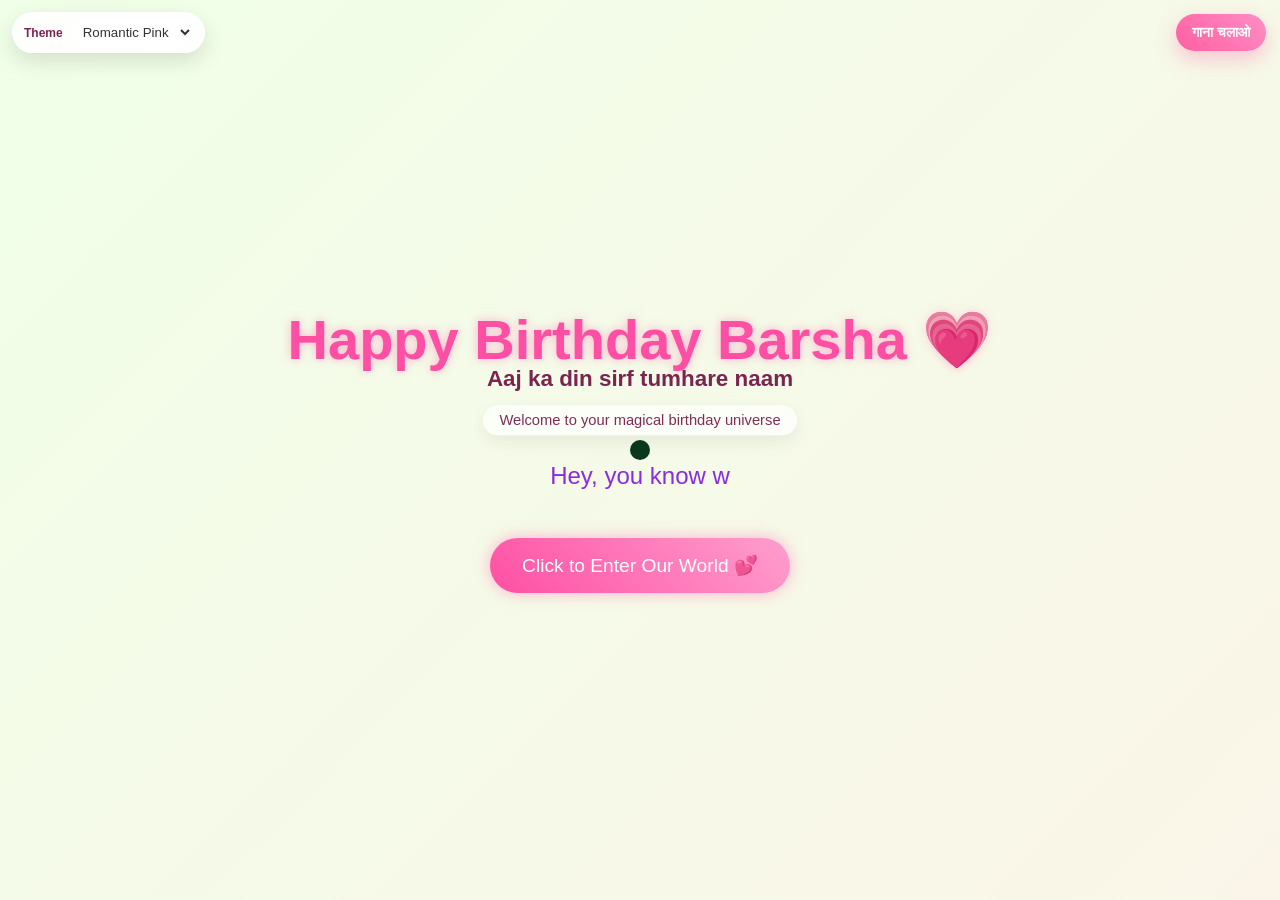
<file: index.html>
﻿<!DOCTYPE html>
<html lang="en">
<head>
    <meta charset="UTF-8">
    <meta name="viewport" content="width=device-width, initial-scale=1.0">
    <title>Happy Birthday</title>
    <script src="https://cdnjs.cloudflare.com/ajax/libs/gsap/3.12.2/gsap.min.js"></script>
    <link rel="stylesheet" href="style.css">
</head>
<body>
    <div class="cursor"></div>
    <div class="container">
        <h1>Happy Birthday Barsha 💗</h1>
        <p class="hero-subtitle">Aaj ka din sirf tumhare naam</p>
        <p class="hero-intro">Welcome to your magical birthday universe</p>
        <div class="greeting"></div>
        <button class="cta-button">Click to Enter Our World 💕</button>
    </div>

    <script src="enhancements.js"></script>
    <script src="birthdaySong.js"></script>
    <script src="script.js"></script>
</body>
</html>
</file>
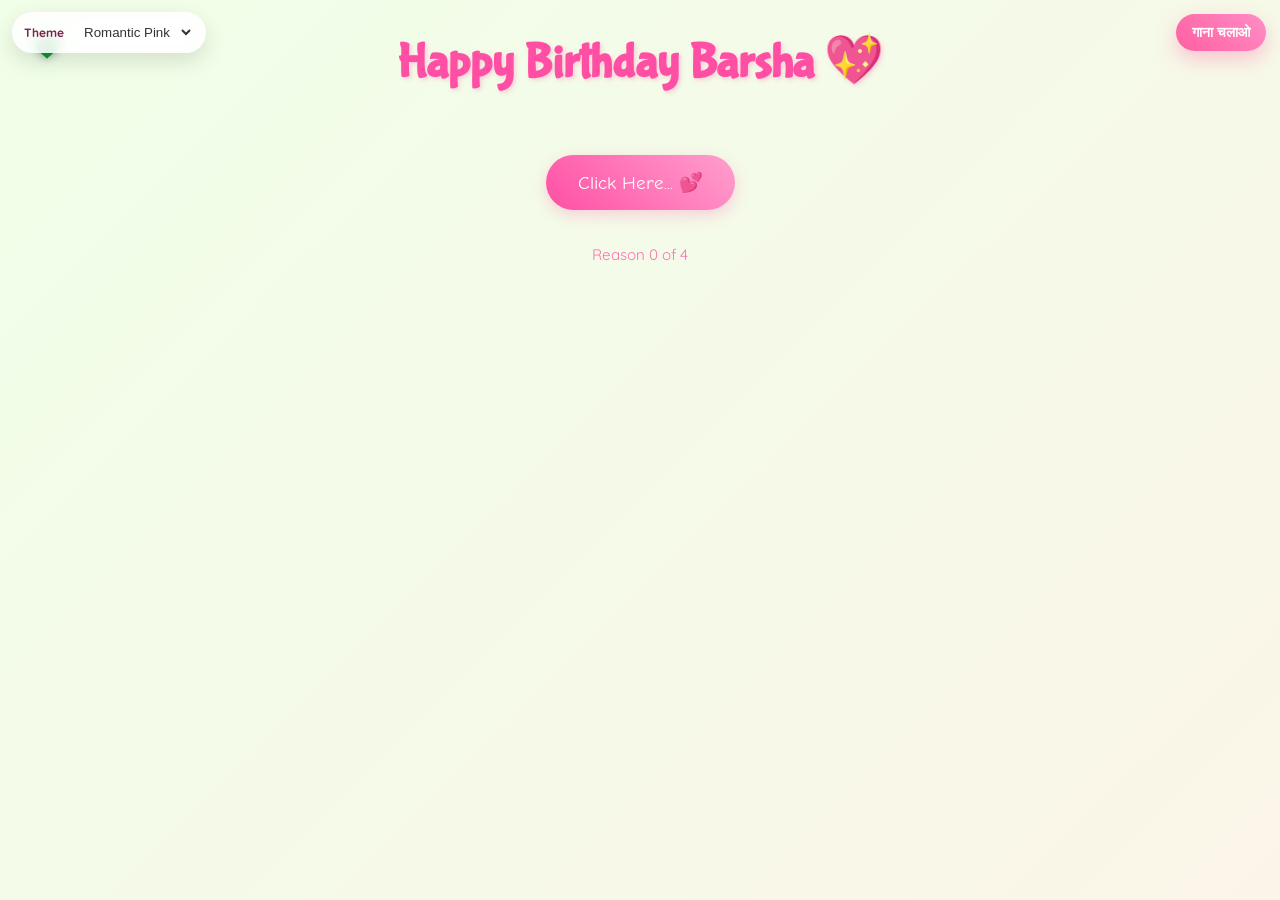
<file: cause.html>
﻿<!DOCTYPE html>
<html lang="en">
<head>
    <meta charset="UTF-8">
    <meta name="viewport" content="width=device-width, initial-scale=1.0">
    <title>Why You're My Best Friend! 💖</title>
    <script src="https://cdnjs.cloudflare.com/ajax/libs/gsap/3.12.2/gsap.min.js"></script>
    <link rel="stylesheet" href="./cause.css">
</head>
<body>
    <div class="custom-cursor" aria-hidden="true">
        <svg viewBox="0 0 24 24">
            <path fill="#ff69b4" d="M12 21.35l-1.45-1.32C5.4 15.36 2 12.28 2 8.5 2 5.42 4.42 3 7.5 3c1.74 0 3.41.81 4.5 2.09C13.09 3.81 14.76 3 16.5 3 19.58 3 22 5.42 22 8.5c0 3.78-3.4 6.86-8.55 11.54L12 21.35z"/>
        </svg>
    </div>

    <div class="container">
        <h1>Happy Birthday Barsha 💖</h1>
        <div id="reasons-container"></div>
        <button class="shuffle-button" type="button">Click Here... 💕</button>
        <div class="reason-counter"></div>

        <div class="ending-section">
            <div class="teddy-hug">
                <img src="./d4.jpg" alt="Memory photo">
            </div>
            <div class="ending-text">You're the BESTEST! 💖</div>
        </div>
    </div>

    <script src="enhancements.js"></script>
    <script src="birthdaySong.js"></script>
    <script src="cause.js"></script>
</body>
</html>
</file>
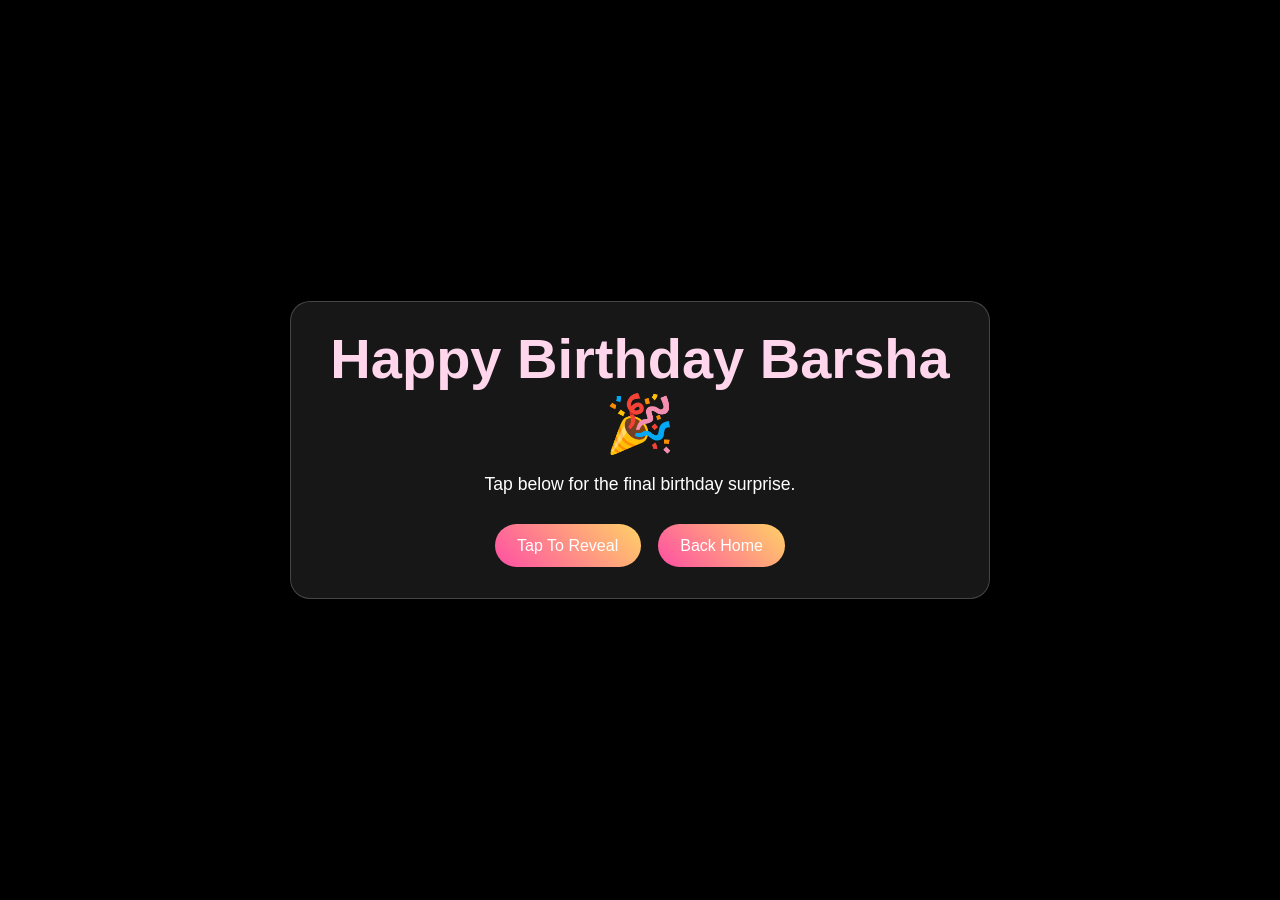
<file: surprise.html>
<!DOCTYPE html>
<html lang="en">
<head>
    <meta charset="UTF-8">
    <meta name="viewport" content="width=device-width, initial-scale=1.0">
    <title>Final Surprise</title>
    <style>
        :root {
            --c1: #101820;
            --c2: #3a0f53;
            --c3: #ff4fa4;
            --c4: #ffd166;
        }

        * {
            box-sizing: border-box;
            margin: 0;
            padding: 0;
        }

        body {
            min-height: 100vh;
            color: #fff;
            font-family: "Trebuchet MS", Arial, sans-serif;
            background: radial-gradient(circle at top, #2a2e5f 0%, var(--c1) 60%, #07090f 100%);
            overflow: hidden;
        }

        canvas {
            position: fixed;
            inset: 0;
            width: 100%;
            height: 100%;
        }

        .overlay {
            position: relative;
            z-index: 2;
            min-height: 100vh;
            display: grid;
            place-items: center;
            text-align: center;
            padding: 1rem;
        }

        .card {
            width: min(700px, 94vw);
            background: rgba(255, 255, 255, 0.09);
            backdrop-filter: blur(7px);
            border-radius: 20px;
            padding: 1.5rem;
            border: 1px solid rgba(255, 255, 255, 0.2);
            box-shadow: 0 16px 35px rgba(0, 0, 0, 0.3);
        }

        h1 {
            font-size: clamp(2rem, 6vw, 3.5rem);
            margin-bottom: 0.8rem;
            color: #ffd6eb;
        }

        p {
            font-size: 1.1rem;
            line-height: 1.7;
            margin-bottom: 1.1rem;
        }

        .tap-btn,
        .back-btn {
            display: inline-block;
            margin: 0.4rem;
            border: 0;
            border-radius: 999px;
            padding: 0.8rem 1.4rem;
            font-size: 1rem;
            cursor: pointer;
            color: white;
            background: linear-gradient(45deg, var(--c3), var(--c4));
            text-decoration: none;
        }
    </style>
</head>
<body>
    <canvas id="fireworks"></canvas>
    <div class="overlay">
        <div class="card">
            <h1>Happy Birthday Barsha 🎉</h1>
            <p id="line">Tap below for the final birthday surprise.</p>
            <button class="tap-btn" id="tapBtn" type="button">Tap To Reveal</button>
            <a href="index.html" class="back-btn">Back Home</a>
        </div>
    </div>

    <script>
        const canvas = document.getElementById("fireworks");
        const ctx = canvas.getContext("2d");
        const tapBtn = document.getElementById("tapBtn");
        const line = document.getElementById("line");
        const particles = [];

        function resize() {
            canvas.width = window.innerWidth;
            canvas.height = window.innerHeight;
        }

        function burst(x, y) {
            const colors = ["#ff5fa2", "#ffd166", "#7bdff2", "#c77dff", "#81f495"];
            for (let i = 0; i < 90; i += 1) {
                const angle = (Math.PI * 2 * i) / 90;
                const speed = 1.5 + Math.random() * 4;
                particles.push({
                    x,
                    y,
                    vx: Math.cos(angle) * speed,
                    vy: Math.sin(angle) * speed,
                    life: 70 + Math.random() * 25,
                    color: colors[i % colors.length]
                });
            }
        }

        function draw() {
            ctx.fillStyle = "rgba(0, 0, 0, 0.16)";
            ctx.fillRect(0, 0, canvas.width, canvas.height);

            for (let i = particles.length - 1; i >= 0; i -= 1) {
                const p = particles[i];
                p.x += p.vx;
                p.y += p.vy;
                p.vy += 0.03;
                p.life -= 1;

                ctx.beginPath();
                ctx.fillStyle = p.color;
                ctx.arc(p.x, p.y, 2.2, 0, Math.PI * 2);
                ctx.fill();

                if (p.life <= 0) {
                    particles.splice(i, 1);
                }
            }
            requestAnimationFrame(draw);
        }

        tapBtn.addEventListener("click", () => {
            burst(canvas.width * 0.5, canvas.height * 0.45);
            burst(canvas.width * 0.25, canvas.height * 0.5);
            burst(canvas.width * 0.75, canvas.height * 0.5);
            line.textContent = "You are loved, celebrated and cherished. Have an amazing year ahead.";
        });

        window.addEventListener("resize", resize);
        resize();
        draw();
    </script>
</body>
</html>
</file>
<file: style.css>
﻿:root {
    --bg-1: #fee9f7;
    --bg-2: #e8f5fe;
    --bg-3: #fef2e8;
    --bg-4: #f0ffe8;
    --accent: #ff69b4;
    --accent-soft: #ff99cc;
    --text-strong: #7c2450;
}

* {
    margin: 0;
    padding: 0;
    box-sizing: border-box;
    cursor: none;
}

body {
    min-height: 100vh;
    display: flex;
    flex-direction: column;
    align-items: center;
    justify-content: center;
    background: linear-gradient(-45deg, var(--bg-1), var(--bg-2), var(--bg-3), var(--bg-4));
    background-size: 400% 400%;
    animation: gradientBG 15s ease infinite;
    font-family: 'Arial Rounded MT Bold', Arial, 'Segoe UI Emoji', 'Noto Color Emoji', sans-serif;
    overflow: hidden;
    position: relative;
}

.cursor {
    width: 20px;
    height: 20px;
    background: pink;
    border-radius: 50%;
    position: fixed;
    pointer-events: none;
    mix-blend-mode: difference;
    transition: transform 0.2s;
}

.container {
    text-align: center;
    z-index: 1;
    padding: 1.5rem;
}

h1 {
    font-size: 3.5rem;
    color: var(--accent);
    text-shadow: 0 0 10px rgba(255, 105, 180, 0.5);
    margin-bottom: 2rem;
    opacity: 0;
}

.hero-subtitle {
    font-size: 1.4rem;
    color: var(--text-strong);
    font-weight: 700;
    margin-top: -0.7rem;
    margin-bottom: 0.8rem;
    opacity: 0;
}

.hero-intro {
    display: inline-block;
    background: rgba(255, 255, 255, 0.72);
    color: var(--text-strong);
    padding: 0.45rem 1rem;
    border-radius: 999px;
    font-size: 0.92rem;
    margin-bottom: 1.2rem;
    box-shadow: 0 6px 20px rgba(0, 0, 0, 0.08);
    opacity: 0;
}

.greeting {
    font-size: 1.5rem;
    color: #8a2be2;
    margin-bottom: 3rem;
    min-height: 2em;
}

.cta-button {
    padding: 1rem 2rem;
    font-size: 1.2rem;
    background: linear-gradient(45deg, var(--accent), var(--accent-soft));
    border: none;
    border-radius: 50px;
    color: white;
    cursor: pointer;
    box-shadow: 0 0 15px rgba(255, 105, 180, 0.5);
    transition: transform 0.3s, box-shadow 0.3s;
    opacity: 0;
}

.cta-button:hover {
    transform: scale(1.1);
    box-shadow: 0 0 25px rgba(255, 105, 180, 0.7);
}

.floating {
    position: absolute;
    pointer-events: none;
    opacity: 0;
}

@keyframes gradientBG {
    0% { background-position: 0% 50%; }
    50% { background-position: 100% 50%; }
    100% { background-position: 0% 50%; }
}

@media (max-width: 768px) {
    h1 { font-size: 2rem; }
    .hero-subtitle { font-size: 1.05rem; }
    .hero-intro { font-size: 0.82rem; padding: 0.42rem 0.8rem; }
    .greeting { font-size: 1.2rem; }
    .cta-button { font-size: 1rem; width: min(92vw, 320px); }
}

@media (hover: none), (pointer: coarse) {
    * { cursor: auto; }
    .cursor { display: none; }
}

@media (prefers-reduced-motion: reduce) {
    *, *::before, *::after {
        animation-duration: 0.01ms !important;
        animation-iteration-count: 1 !important;
        transition-duration: 0.01ms !important;
    }
}
</file>
<file: cause.css>
﻿@import url('https://fonts.googleapis.com/css2?family=Bubblegum+Sans&family=Comic+Neue:wght@700&family=Quicksand:wght@500&display=swap');

:root {
    --bg-1: #ffe6e6;
    --bg-2: #e6e6ff;
    --bg-3: #ffebf5;
    --bg-4: #f4f8ff;
    --accent: #ff69b4;
    --accent-soft: #ff99cc;
    --text-strong: #7c2450;
}

* {
    margin: 0;
    padding: 0;
    box-sizing: border-box;
    cursor: none;
}

body {
    min-height: 100vh;
    background: linear-gradient(-45deg, var(--bg-1), var(--bg-2), var(--bg-3), var(--bg-4));
    background-size: 400% 400%;
    animation: gradientBG 15s ease infinite;
    font-family: 'Quicksand', 'Segoe UI Emoji', 'Noto Color Emoji', sans-serif;
    overflow-x: hidden;
    padding: 2rem;
}

.custom-cursor {
    width: 30px;
    height: 30px;
    position: fixed;
    pointer-events: none;
    z-index: 9999;
    mix-blend-mode: difference;
    transition: transform 0.1s;
}

.custom-cursor svg {
    width: 100%;
    height: 100%;
    filter: drop-shadow(0 0 5px rgba(255, 182, 193, 0.5));
}

.container {
    max-width: 1200px;
    margin: 0 auto;
    text-align: center;
    position: relative;
    z-index: 1;
}

h1 {
    font-family: 'Bubblegum Sans', cursive;
    font-size: 3rem;
    color: var(--accent);
    text-shadow: 2px 2px 4px rgba(255, 105, 180, 0.3);
    margin-bottom: 2rem;
    animation: bounce 1.5s ease infinite;
}

.reason-card {
    background: rgba(255, 255, 255, 0.92);
    border-radius: 20px;
    padding: 2rem;
    margin: 1.5rem;
    box-shadow: 0 5px 15px rgba(0, 0, 0, 0.1);
    transition: transform 0.3s, box-shadow 0.3s;
    cursor: pointer;
    position: relative;
    overflow: hidden;
}

.reason-card:hover {
    transform: translateY(-5px);
    box-shadow: 0 8px 25px rgba(255, 105, 180, 0.2);
}

.reason-text {
    font-size: 1.2rem;
    margin-bottom: 1rem;
    position: relative;
    z-index: 2;
}

.gif-overlay {
    position: absolute;
    inset: 0;
    background: rgba(255, 255, 255, 0.95);
    display: flex;
    align-items: center;
    justify-content: center;
    opacity: 0;
    transition: opacity 0.3s;
    z-index: 1;
}

.reason-card:hover .gif-overlay {
    opacity: 1;
}

.gif-overlay img {
    max-width: 90%;
    max-height: 90%;
    border-radius: 14px;
}

.shuffle-button {
    background: linear-gradient(45deg, var(--accent), var(--accent-soft));
    border: none;
    border-radius: 50px;
    padding: 1rem 2rem;
    font-size: 1.2rem;
    color: white;
    margin: 2rem 0;
    cursor: pointer;
    transition: all 0.3s;
    font-family: 'Comic Neue', cursive;
    box-shadow: 0 5px 15px rgba(255, 105, 180, 0.3);
}

.shuffle-button:hover {
    transform: scale(1.1);
}

.shuffle-button.story-mode {
    background: linear-gradient(45deg, #9b6dff, #ff6dc7);
    transform: scale(1.05);
}

.shuffle-button.story-mode:hover {
    transform: scale(1.15);
}

.floating {
    position: fixed;
    pointer-events: none;
    animation: float 3s ease-in-out infinite;
}

.reason-counter {
    font-size: 0.95rem;
    color: var(--accent);
    margin-top: 0.2rem;
    opacity: 0.8;
}

.ending-section {
    margin-top: 4rem;
    padding: 2rem;
    text-align: center;
}

.ending-text {
    font-family: 'Bubblegum Sans', cursive;
    font-size: 2rem;
    color: var(--accent);
    margin-bottom: 2rem;
    opacity: 0;
    transform: translateY(20px);
}

.teddy-hug {
    width: 200px;
    margin: 0 auto;
    transform: scale(0);
}

.teddy-hug img {
    width: 100%;
    border-radius: 14px;
}

@keyframes gradientBG {
    0% { background-position: 0% 50%; }
    50% { background-position: 100% 50%; }
    100% { background-position: 0% 50%; }
}

@keyframes float {
    0%, 100% { transform: translateY(0); }
    50% { transform: translateY(-20px); }
}

@keyframes bounce {
    0%, 100% { transform: translateY(0); }
    50% { transform: translateY(-10px); }
}

@media (max-width: 768px) {
    body { padding: 1rem; }
    h1 { font-size: 2rem; }
    .reason-card { margin: 0.8rem; padding: 1.2rem; }
    .reason-text { font-size: 1rem; line-height: 1.55; }
    .shuffle-button {
        font-size: 1rem;
        width: min(92vw, 320px);
        padding: 0.9rem 1rem;
    }
    .ending-section { margin-top: 2.5rem; padding: 1rem; }
    .ending-text { font-size: 1.5rem; }
}

@media (hover: none), (pointer: coarse) {
    * { cursor: auto; }
    .custom-cursor { display: none; }
}

@media (prefers-reduced-motion: reduce) {
    *, *::before, *::after {
        animation-duration: 0.01ms !important;
        animation-iteration-count: 1 !important;
        transition-duration: 0.01ms !important;
    }
}
</file>
